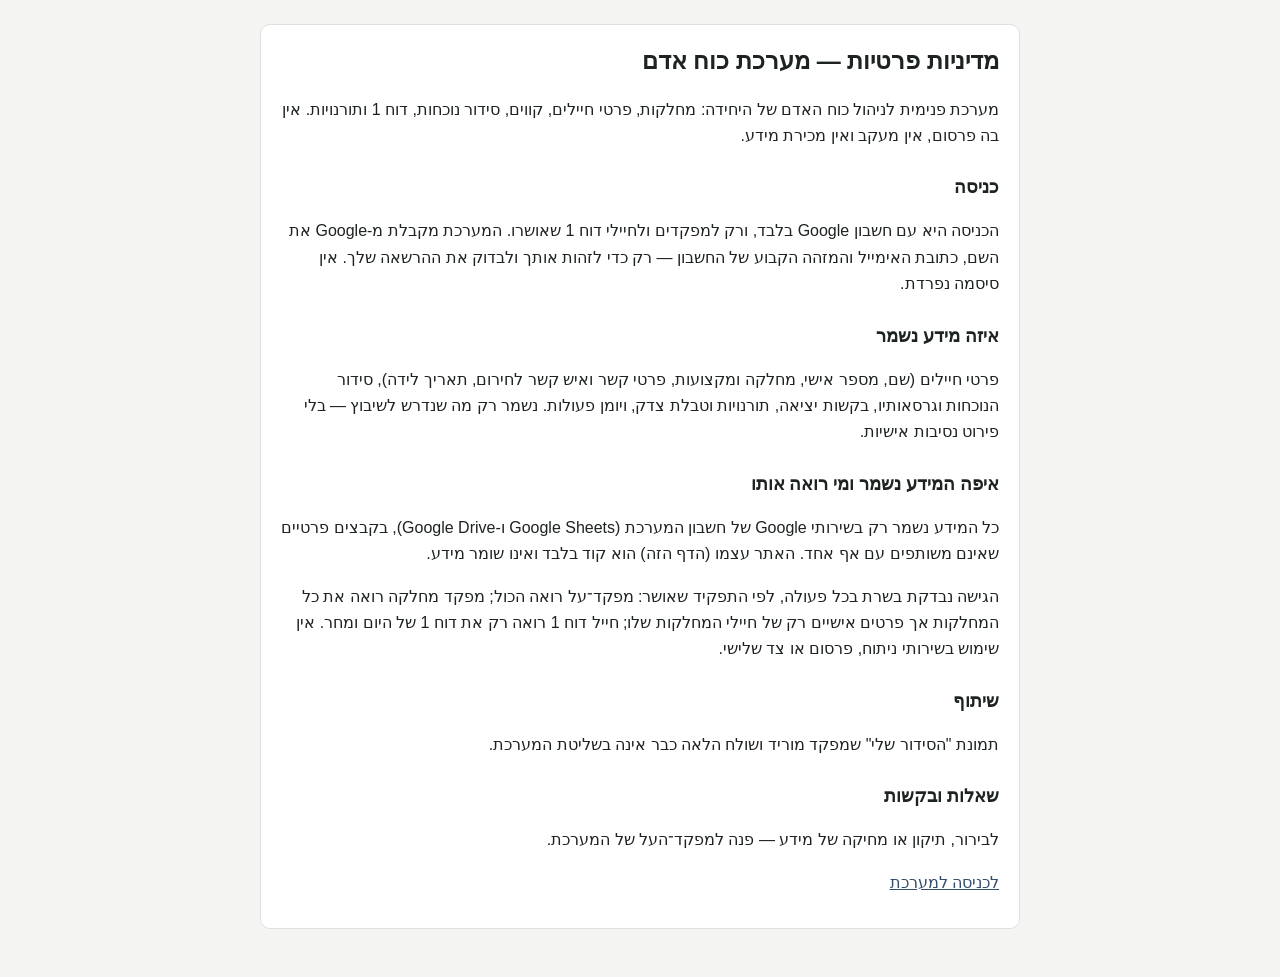
<file: privacy.html>
<!doctype html>
<html lang="he" dir="rtl">
  <head>
    <meta charset="UTF-8" />
    <meta name="viewport" content="width=device-width, initial-scale=1" />
    <meta name="robots" content="noindex, nofollow" />
    <title>מדיניות פרטיות — מערכת כוח אדם</title>
    <style>
      body { margin: 0; background: #f4f5f2; color: #1d2320; font: 16px/1.65 'Segoe UI', Arial, sans-serif; }
      main { max-width: 760px; margin: 0 auto; padding: 24px 16px 48px; }
      h1 { font-size: 1.5rem; margin: 0 0 12px; }
      h2 { font-size: 1.1rem; margin: 24px 0 6px; }
      section { background: #fff; border: 1px solid #dde1dc; border-radius: 10px; padding: 16px 20px; }
      a { color: #344e6b; }
    </style>
  </head>
  <body>
    <main>
      <section>
        <h1>מדיניות פרטיות — מערכת כוח אדם</h1>
        <p>מערכת פנימית לניהול כוח האדם של היחידה: מחלקות, פרטי חיילים, קווים, סידור נוכחות, דוח 1 ותורנויות. אין בה פרסום, אין מעקב ואין מכירת מידע.</p>

        <h2>כניסה</h2>
        <p>הכניסה היא עם חשבון Google בלבד, ורק למפקדים ולחיילי דוח 1 שאושרו. המערכת מקבלת מ-Google את השם, כתובת האימייל והמזהה הקבוע של החשבון — רק כדי לזהות אותך ולבדוק את ההרשאה שלך. אין סיסמה נפרדת.</p>

        <h2>איזה מידע נשמר</h2>
        <p>פרטי חיילים (שם, מספר אישי, מחלקה ומקצועות, פרטי קשר ואיש קשר לחירום, תאריך לידה), סידור הנוכחות וגרסאותיו, בקשות יציאה, תורנויות וטבלת צדק, ויומן פעולות. נשמר רק מה שנדרש לשיבוץ — בלי פירוט נסיבות אישיות.</p>

        <h2>איפה המידע נשמר ומי רואה אותו</h2>
        <p>כל המידע נשמר רק בשירותי Google של חשבון המערכת (Google Sheets ו-Google Drive), בקבצים פרטיים שאינם משותפים עם אף אחד. האתר עצמו (הדף הזה) הוא קוד בלבד ואינו שומר מידע.</p>
        <p>הגישה נבדקת בשרת בכל פעולה, לפי התפקיד שאושר: מפקד־על רואה הכול; מפקד מחלקה רואה את כל המחלקות אך פרטים אישיים רק של חיילי המחלקות שלו; חייל דוח 1 רואה רק את דוח 1 של היום ומחר. אין שימוש בשירותי ניתוח, פרסום או צד שלישי.</p>

        <h2>שיתוף</h2>
        <p>תמונת "הסידור שלי" שמפקד מוריד ושולח הלאה כבר אינה בשליטת המערכת.</p>

        <h2>שאלות ובקשות</h2>
        <p>לבירור, תיקון או מחיקה של מידע — פנה למפקד־העל של המערכת.</p>

        <p><a href="./">לכניסה למערכת</a></p>
      </section>
    </main>
  </body>
</html>
</file>
